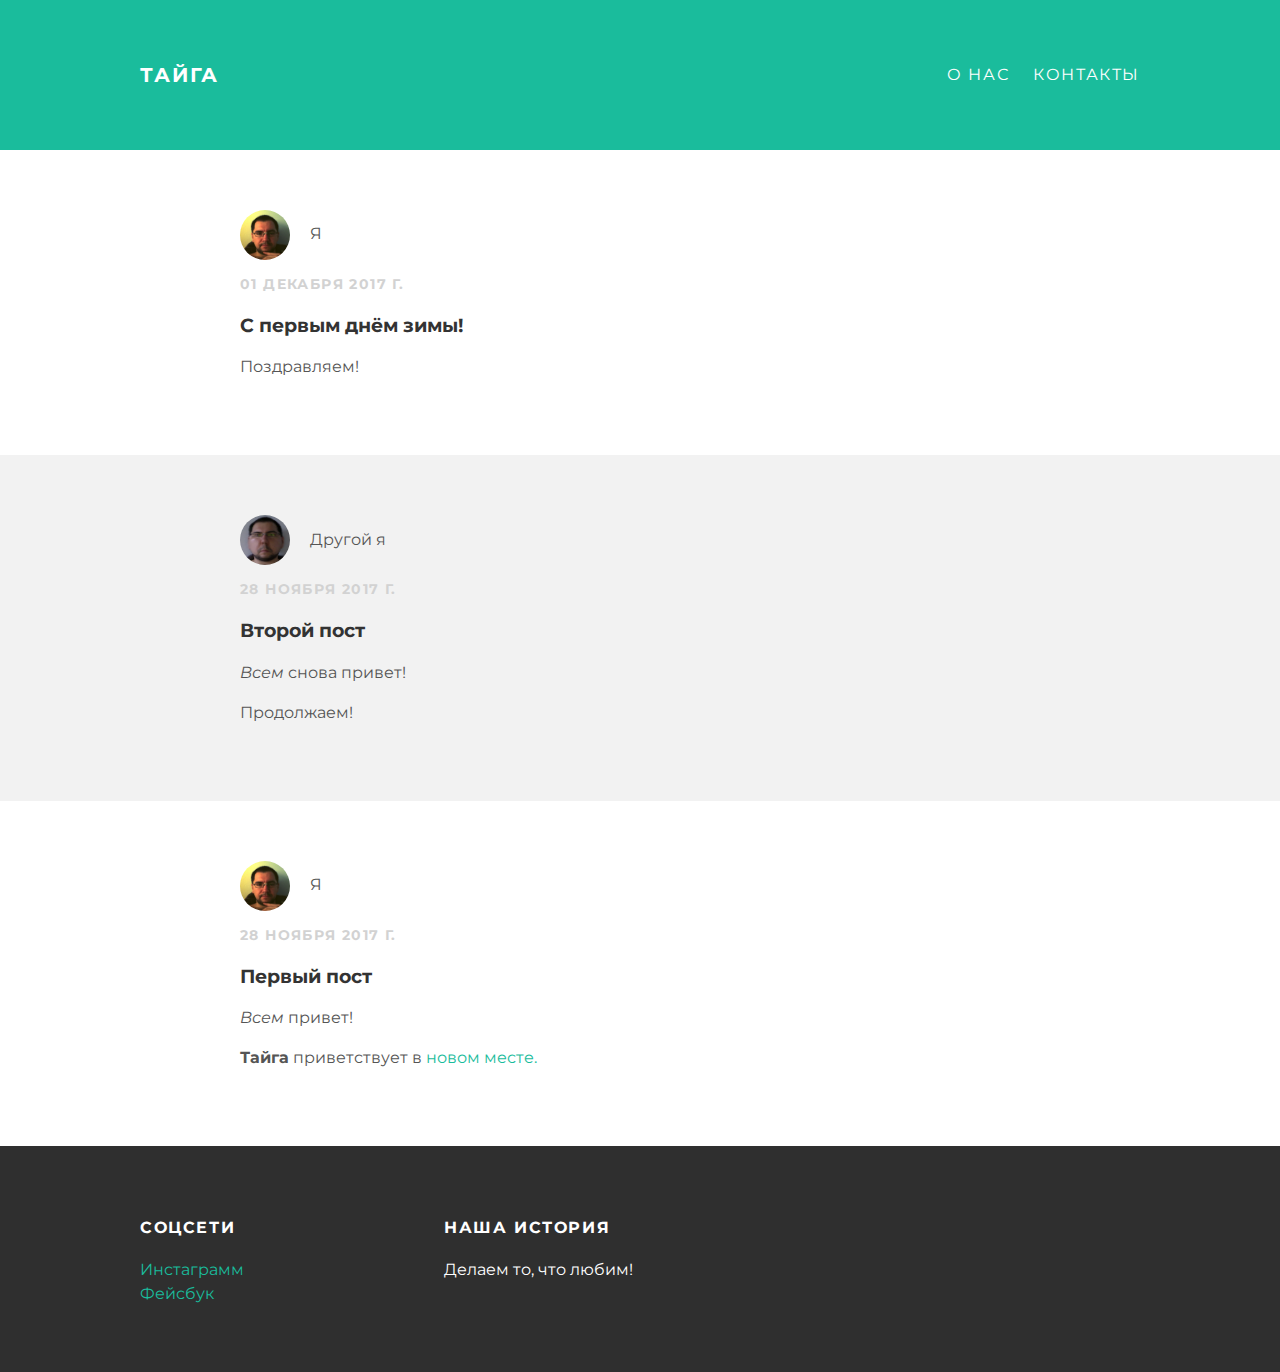
<file: index.html>
<!DOCTYPE html>
  <html>
    <head>
      <meta charset="utf-8">
      <title>Тайга</title>
      <link rel="stylesheet" type="text/css" href="styles.css">
    </head>
    <body>
      <div id="header">
        <div class="container">
          <a id="header-title" href="index.html">Тайга</a>
          <ul id="header-nav">
            <li><a href="about.html">О нас</a></li>
            <li><a href="mailto:s1avextra@gmail.com">Контакты</a></li>
          </ul>
        </div>
      </div>
      <div id="content">
        <div class="post-container">
          <div class="post">
            <div class="post-author">
              <img src="me1.jpg" alt="My image1">
              <span>Я</span>
            </div>
            <p class="post-date">01 декабря 2017 г.</p>
            <h3 class="post-title">С первым днём зимы!</h3>
            <div class="post-content">
              <p>Поздравляем!</p>
            </div>
          </div>
        </div>
        <div class="post-container">
          <div class="post">
            <div class="post-author">
              <img src="me2.jpg" alt="My image2">
              <span>Другой я</span>
            </div>
            <p class="post-date">28 ноября 2017 г.</p>
            <h3 class="post-title">Второй пост</h3>
            <div class="post-content">
              <p><em>Всем</em> снова привет!</p>
              <p>Продолжаем!</p>
            </div>
          </div>
        </div>
        <div class="post-container">
          <div class="post">
            <div class="post-author">
              <img src="me1.jpg" alt="My image1">
              <span>Я</span>
            </div>
            <p class="post-date">28 ноября 2017 г.</p>
            <h3 class="post-title">Первый пост</h3>
            <div class="post-content">
              <p><em>Всем</em> привет!</p>
              <p>
                <strong>Тайга</strong> приветствует в
                <a href="https://i.pinimg.com/originals/1d/05/e1/1d05e1574f0cfe6bb128569c8bfc17aa.gif">новом месте.</a>
              </p>
            </div>
          </div>
        </div>
      </div>
      <div id="footer">
        <div class="container">
          <div class="column">
            <h4>Соцсети</h4>
            <p>
              <a href="https://instagram.com/taigacoffee">Инстаграмм</a>
              <br>
              <a href="https://facebook.com/taigacoffee">Фейсбук</a>
            </p>
          </div>
          <div class="column">
            <h4>Наша история</h4>
            <p>Делаем то, что любим!</p>
          </div>
        </div>
      </div>
    </body>
  </html>
</file>
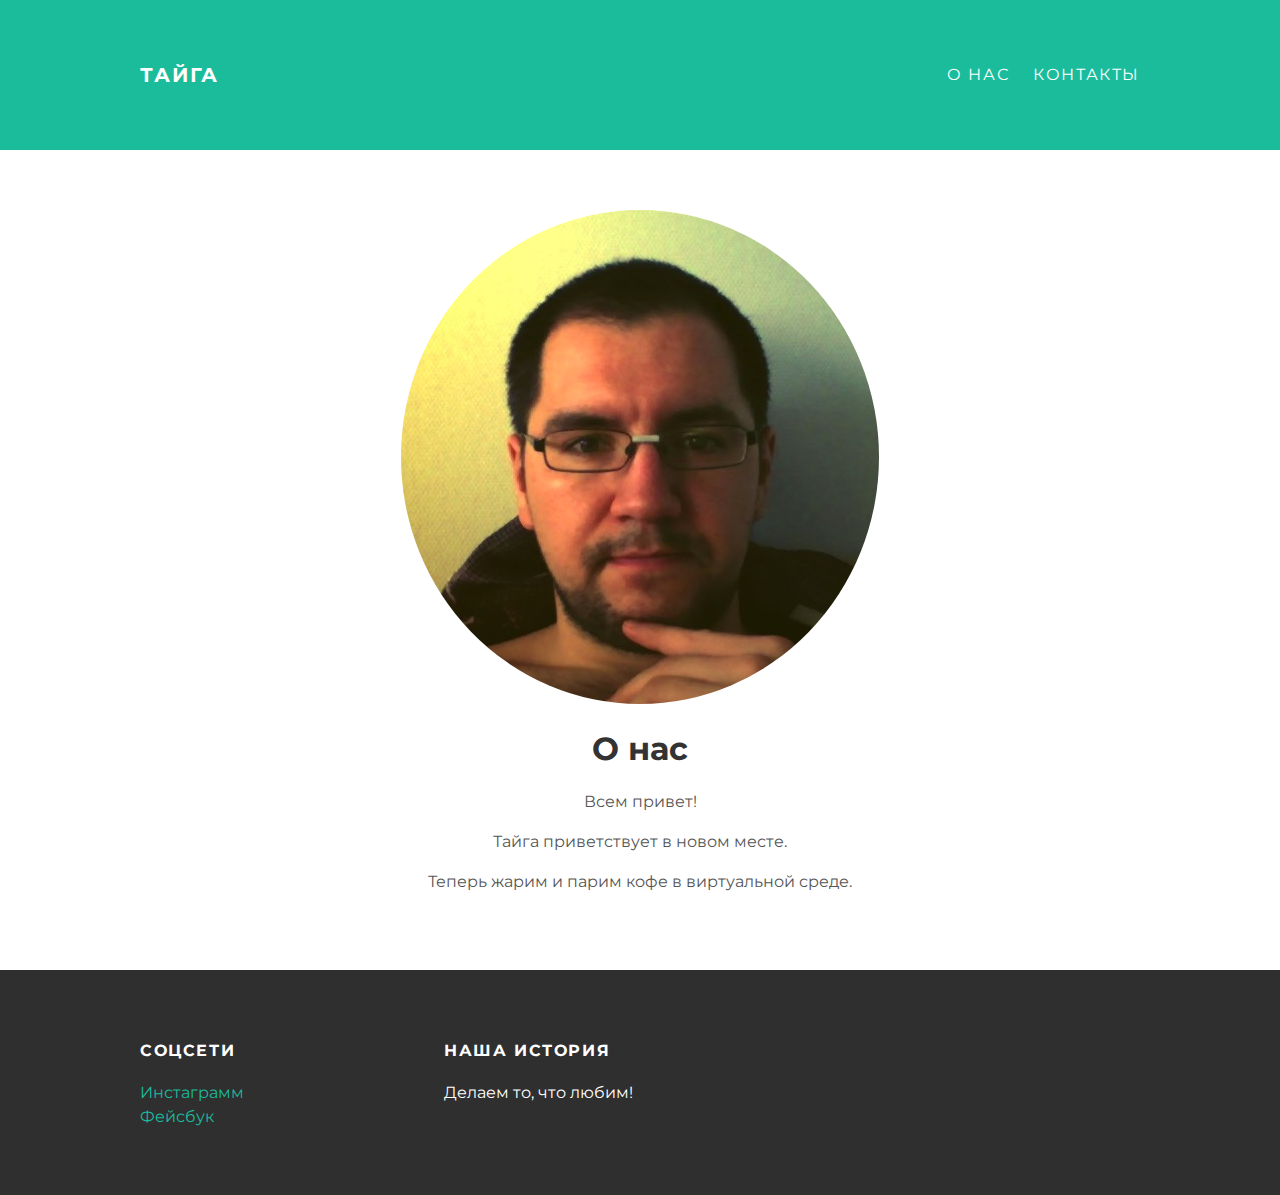
<file: about.html>
<!DOCTYPE html>
  <html>
    <head>
      <meta charset="utf-8">
      <title>Тайга</title>
      <link rel="stylesheet" type="text/css" href="styles.css">
    </head>
    <body>
      <div id="header">
        <div class="container">
          <a id="header-title" href="index.html">Тайга</a>
          <ul id="header-nav">
            <li><a href="about.html">О нас</a></li>
            <li><a href="mailto:s1avextra@gmail.com">Контакты</a></li>
          </ul>
        </div>
      </div>
      <div id="content">
        <div class="container">
          <div class="about">
            <div class="about-author">
              <img src="me1.jpg" alt="My image1">
            </div>
            <h1 class="about-title">О нас</h1>
            <div class="about-content">
              <p>Всем привет!</p>
              <p>Тайга приветствует в новом месте.</p>
              <p>Теперь жарим и парим кофе в виртуальной среде.</p>
            </div>
          </div>
        </div>
      </div>
      <div id="footer">
        <div class="container">
          <div class="column">
            <h4>Соцсети</h4>
            <p>
              <a href="https://instagram.com/taigacoffee/">Инстаграмм</a>
              <br>
              <a href="https://facebook.com/taigacoffee/">Фейсбук</a>
            </p>
          </div>
          <div class="column">
            <h4>Наша история</h4>
            <p>Делаем то, что любим!</p>
          </div>
        </div>
      </div>
    </body>
  </html>
</file>
<file: styles.css>
@import url('https://fonts.googleapis.com/css?family=Montserrat:400,700');
body {
  color: #555;
  margin: 0;

  font-family: "Montserrat", sans-serif;
}
h1, h2, h3, h4 {
  color: #333;
}
p {
  line-height: 1.5;
}
a {
  color: #1abc9c;
  text-decoration: none;
}
a:hover {
  color: #f6a623;
}
#header {
  background-color: #1abc9c;
  height: 150px;
  line-height: 150px;
}
#header a {
  color: white;
  text-decoration: none;
  text-transform: uppercase;
  letter-spacing: 0.1em;
}
#header a:hover {
  color: #222;
}
#header-title {
  display: block;
  float: left;
  font-size: 20px;
  font-weight: bold;
}
#header-nav {
  display: block;
  float: right;
  margin-top: 0;
}
#header-nav li {
  display: inline;
  padding-left: 20px;
}
.container {
  max-width: 1000px;
  margin: 0 auto;
}
#footer {
  background-color: #2f2f2f;
  padding: 50px 0;
}
#footer h4 {
  color: white;
  text-transform: uppercase;
  letter-spacing: 0.1em;
}
#footer p {
  color: white;
}
.column {
  min-width: 300px;
  display: inline-block;
  vertical-align: top;
}
.post, .about {
  max-width: 800px;
  margin: 0 auto;
  padding: 60px 0;
}
.about {
  text-align: center;
}
.post-container:nth-child(even) {
  background-color: #f2f2f2;
}
.post-author img {
  width: 50px;
  height: 50px;
  vertical-align: middle;
}
.post-author img, .about-author img{
  border-radius: 50%;
}
.post-author span {
  margin-left: 16px;
}
.post-date {
  color: #d2d2d2;

  font-size: 14px;
  font-weight: bold;
  text-transform: uppercase;
  letter-spacing: 0.1em;
}
</file>
